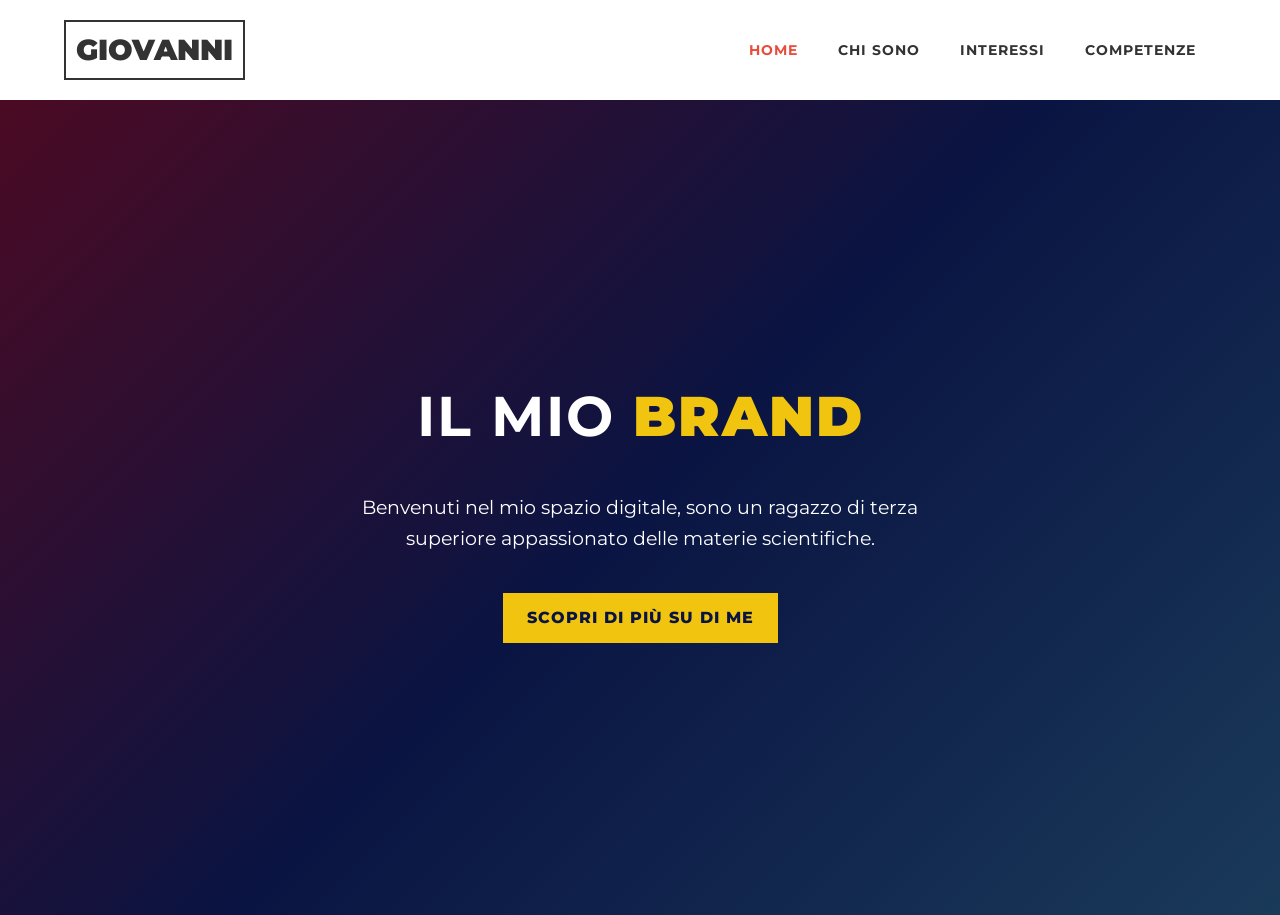
<file: index.html>
<!DOCTYPE html>
<html lang="it">
<head>
    <meta charset="UTF-8">
    <title>Il Mio Brand | Home</title>
    <link rel="stylesheet" href="style.css">
    <link href="https://fonts.googleapis.com/css2?family=Montserrat:wght@400;700;900&display=swap" rel="stylesheet">
	
	
</head>
<body>
    <header>
        <nav class="navbar">
            <div class="logo-text">GIOVANNI</div>
            <ul class="nav-links">
                <li><a href="index.html" class="active">HOME</a></li>
                <li><a href="chi-sono.html">CHI SONO</a></li>
                <li><a href="interessi.html">INTERESSI</a></li>
                <li><a href="competenze.html">COMPETENZE</a></li>
            </ul>
        </nav>
    </header>

    <main class="main-container">
        <div class="content-section">
            <h1>IL MIO <span class="gold-text">BRAND</span></h1>
            <p class="description">
                Benvenuti nel mio spazio digitale, sono un ragazzo di terza superiore appassionato delle materie scientifiche.
            </p>
            <a href="chi-sono.html" class="cta-button">SCOPRI DI PIÙ SU DI ME</a>
        </div>
        
    </main>
	
	
</body>
</html>
</file>
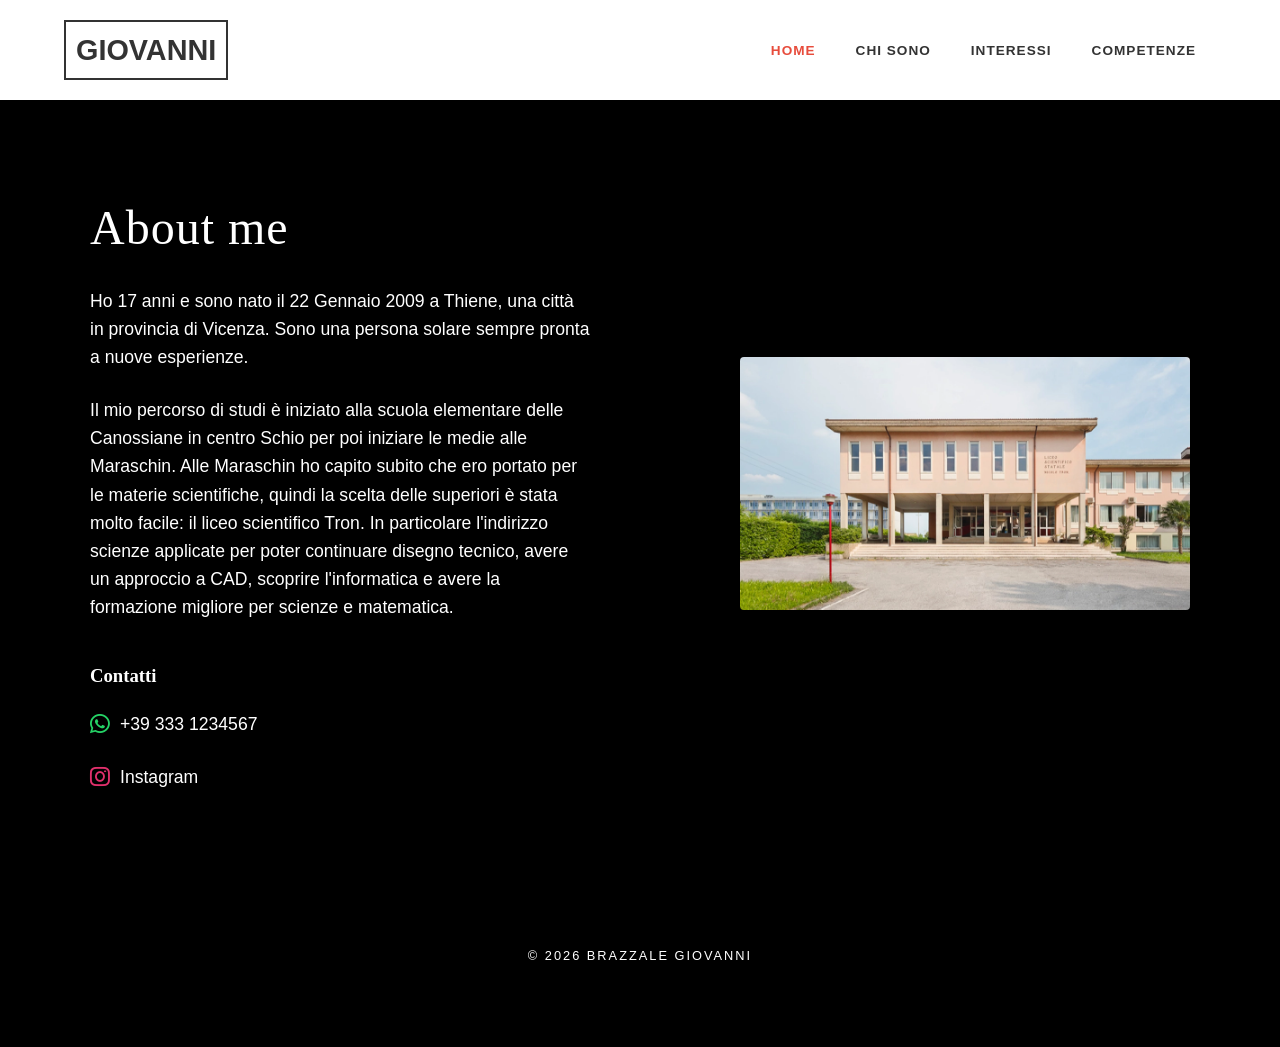
<file: chi-sono.html>
<!DOCTYPE html>
<html lang="it">
<head>
    <meta charset="UTF-8">
    <meta name="viewport" content="width=device-width, initial-scale=1.0">
    <title>Il mio Brand | Chi sono</title>
	
	<link rel="stylesheet" href="https://cdnjs.cloudflare.com/ajax/libs/font-awesome/6.0.0/css/all.min.css">
	
    <style>
       
	   
	   .logo-text {
    font-size: 1.8rem;
    font-weight: 900;
    color: #333;
    border: 2px solid #333;
    padding: 5px 10px;
}
	   header {
    background: white;
    padding: 20px 5%;
}

.navbar {
    display: flex;
    justify-content: space-between;
    align-items: center;
}

.nav-links {
    display: flex;
    list-style: none;
    align-items: center;
}

.nav-links li {
    margin: 0 20px;
}

.nav-links a {
    text-decoration: none;
    color: #333;
    font-weight: 700;
    font-size: 0.85rem;
    letter-spacing: 1px;
    transition: 0.3s;
}

.nav-links a:hover, .nav-links a.active {
    color: #e74c3c;
}
	   
	   
        body {
            margin: 0;
            padding: 0;
            background-color: #000;
            color: #ffffff;
            font-family: 'Arial', sans-serif; 
            line-height: 1.6;
        }

        
        .container {
            max-width: 1100px;
            margin: 0 auto;
            padding: 80px 20px;
            display: flex;
            justify-content: space-between;
            align-items: flex-start;
            gap: 50px;
        }

        
        .content-section {
            flex: 1;
        }

       
        h2 {
            font-family: 'Times New Roman', serif;
            font-size: 3rem;
            font-weight: normal;
            margin-bottom: 30px;
            letter-spacing: 1px;
        }

        
        p {
            font-size: 1rem;
            color: #e0e0e0;
            margin-bottom: 25px;
            max-width: 500px;
        }

        
        .contact-section {
            margin-top: 60px;
        }

        .contact-section a {
            color: #ffffff;
            text-decoration: underline;
            display: block;
            margin-top: 10px;
        }

		
		
		.social-link {
    color: white;
    text-decoration: none;
    font-size: 1.1rem;
    display: flex;
    align-items: center;
    gap: 10px; 
    margin-bottom: 15px;
    transition: opacity 0.3s;
}

.social-link:hover {
    opacity: 0.7; 
}

.fa-whatsapp {
    color: #25D366; 
    font-size: 1.4rem;
}

.fa-instagram {
    color: #E1306C; 
    font-size: 1.4rem;
}

 footer {
            text-align: center;
            padding: 80px 20px;
            font-size: 0.8rem;
            letter-spacing: 2px;
            text-transform: uppercase;
        }
		
		
    </style>
</head>
<body>

 <header>
        <nav class="navbar">
            <div class="logo-text">GIOVANNI</div>
            <ul class="nav-links">
                <li><a href="index.html" class="active">HOME</a></li>
                <li><a href="chi-sono.html">CHI SONO</a></li>
                <li><a href="interessi.html">INTERESSI</a></li>
                <li><a href="competenze.html">COMPETENZE</a></li>
            </ul>
        </nav>
    </header>
    
 <div style="display: flex; align-items: center; gap: 50px; max-width: 1100px; margin: 0 auto; padding: 50px;">

    <div style="flex: 1;">
        <h2 style="font-family: 'Times New Roman', serif; font-size: 3rem; margin-bottom: 20px;">About me</h2>
        
        <p style="font-size: 1.1rem; line-height: 1.6; color: #fff;">
            Ho 17 anni e sono nato il 22 Gennaio 2009 a Thiene, una città in provincia di Vicenza. Sono una persona solare sempre pronta a nuove esperienze.
        </p>
		
		<p style="font-size: 1.1rem; line-height: 1.6; color: #fff;">  Il mio percorso di studi è iniziato alla scuola elementare delle Canossiane in centro Schio per poi iniziare le medie alle Maraschin.
				Alle Maraschin ho capito subito che ero portato per le materie scientifiche, quindi la scelta delle superiori è stata molto facile: il liceo scientifico Tron.
				In particolare l'indirizzo scienze applicate per poter continuare disegno tecnico, avere un approccio a CAD, scoprire l'informatica e avere la formazione migliore per scienze e matematica.   </p>

        <div style="margin-top: 40px;">
            <h3 style="font-family: serif;">Contatti</h3>
           <p>
        <a href="https://wa.me/3925771438" target="_blank" class="social-link">
            <i class="fab fa-whatsapp"></i> +39 333 1234567
        </a>
    </p>

    <p>
        <a href="https://instagram.com/giovanni.braz" target="_blank" class="social-link">
            <i class="fab fa-instagram"></i> Instagram
        </a>
    </p>
        </div>
    </div>

    <div style="flex: 0 0 450px;"> <img src="file/193.webp" alt="La mia scuola" 
             style="width: 100%; height: auto; border-radius: 4px; display: block;">
    </div>

</div>

 <footer>
        &copy; 2026 Brazzale Giovanni 
    </footer>

</body>
</html>
</file>
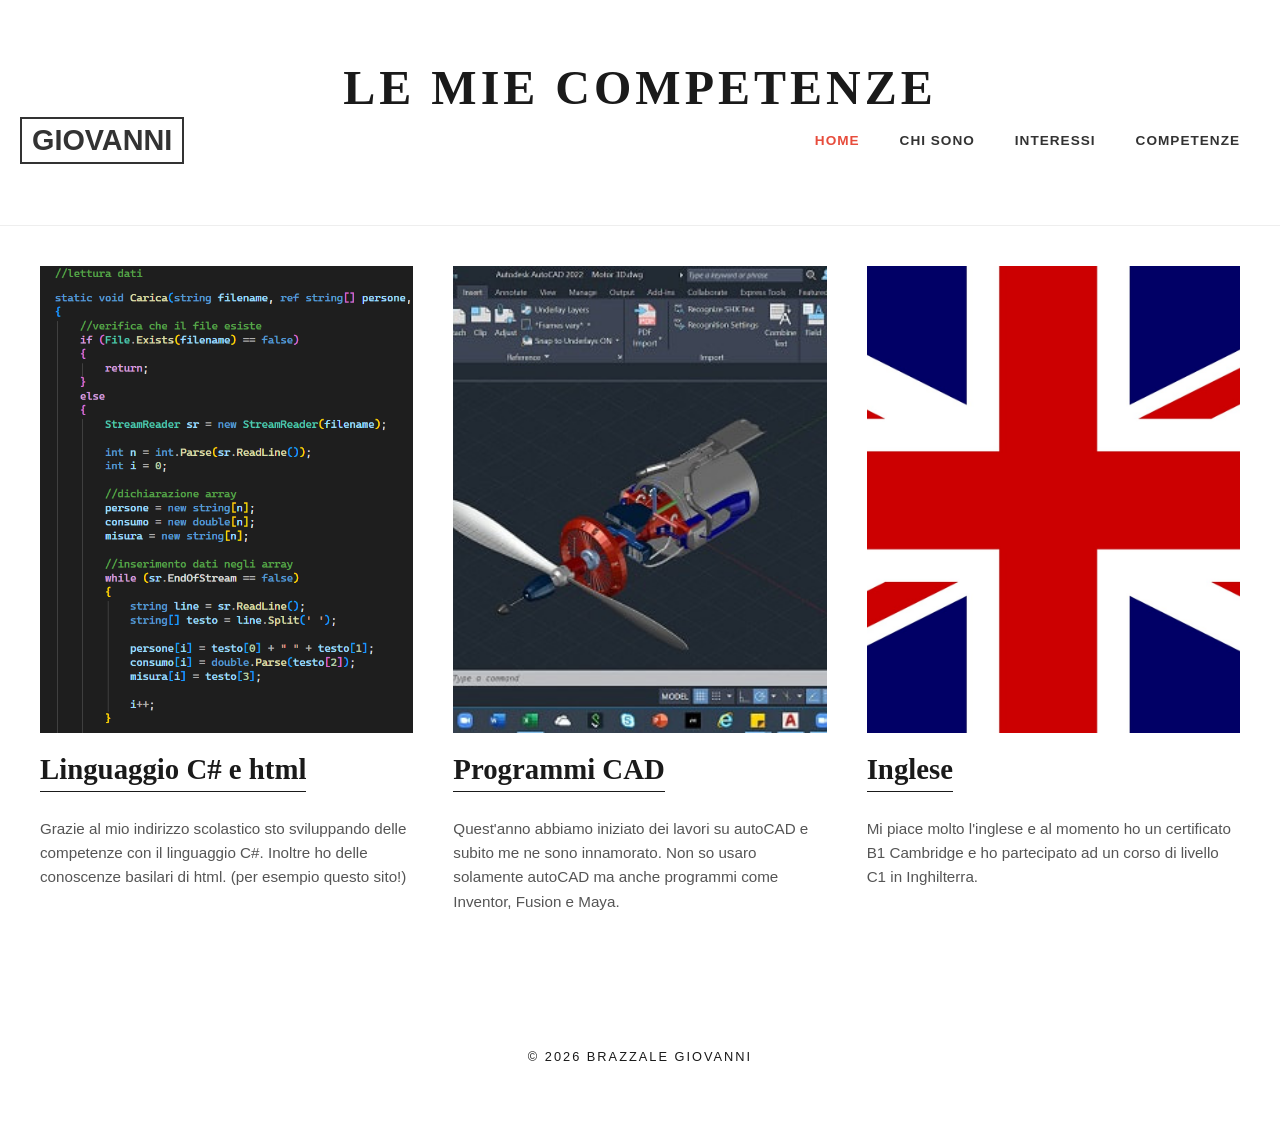
<file: competenze.html>
<!DOCTYPE html>
<html lang="it">
<head>
    <meta charset="UTF-8">
    <meta name="viewport" content="width=device-width, initial-scale=1.0">
    <title>Il mio brand | Competenze</title>
	
	<style>
			   .logo-text {
    font-size: 1.8rem;
    font-weight: 900;
    color: #333;
    border: 2px solid #333;
    padding: 5px 10px;
}
	   header {
    background: white;
    padding: 20px 5%;
}

.navbar {
    display: flex;
    justify-content: space-between;
    align-items: center;
}

.nav-links {
    display: flex;
    list-style: none;
    align-items: center;
}

.nav-links li {
    margin: 0 20px;
}

.nav-links a {
    text-decoration: none;
    color: #333;
    font-weight: 700;
    font-size: 0.85rem;
    letter-spacing: 1px;
    transition: 0.3s;
}

.nav-links a:hover, .nav-links a.active {
    color: #e74c3c;
}
      body {
            margin: 0;
            padding: 0;
            color: #1a1a1a;
            font-family: 'Arial', sans-serif;
            -webkit-font-smoothing: antialiased;
        }

        header {
            padding: 60px 20px;
            text-align: center;
            border-bottom: 1px solid #eee;
        }

        h1 {
            font-family: 'Times New Roman', serif;
            font-size: 3rem;
            text-transform: uppercase;
            letter-spacing: 4px;
            margin: 0;
        }

        
        .passioni-grid {
            max-width: 1200px;
            margin: 40px auto;
            padding: 0 20px;
            display: grid;
            grid-template-columns: repeat(auto-fit, minmax(350px, 1fr));
            gap: 60px 40px; 
        }

        
        .passion-item {
            display: flex;
            flex-direction: column;
            transition: transform 0.3s ease;
        }

        .passion-item:hover {
            transform: translateY(-5px); 
        }

        .image {
            width: 100%;
            aspect-ratio: 4 / 5; 
            overflow: hidden;
            background-color: #f0f0f0;
            margin-bottom: 20px;
        }

        .image img {
            width: 100%;
            height: 100%;
            object-fit: cover; 
            transition: scale 0.5s ease;
        }

        .passion-item:hover img {
            scale: 1.05;
        }

        .passion-info h2 {
            font-family: 'Times New Roman', serif;
            font-size: 1.8rem;
            margin: 0 0 10px 0;
            border-bottom: 1px solid #1a1a1a;
            display: inline-block;
            padding-bottom: 5px;
        }

        .passion-info p {
            font-size: 0.95rem;
            line-height: 1.6;
            color: #555;
            margin-top: 15px;
        }

       
        footer {
            text-align: center;
            padding: 80px 20px;
            font-size: 0.8rem;
            letter-spacing: 2px;
            text-transform: uppercase;
        }

       
        @media (max-width: 600px) {
            .passions-grid {
                grid-template-columns: 1fr;
            }
            h1 { font-size: 2rem; }
        }
</style>

	
</head>

<header>

             <h1> Le mie competenze </h1>


        <nav class="navbar">
            <div class="logo-text">GIOVANNI</div>
            <ul class="nav-links">
                <li><a href="index.html" class="active">HOME</a></li>
                <li><a href="chi-sono.html">CHI SONO</a></li>
                <li><a href="interessi.html">INTERESSI</a></li>
                <li><a href="competenze.html">COMPETENZE</a></li>
            </ul>
        </nav>
    </header>
	
	<body>
	
	 <main class="passioni-grid">
        
        <article class="passion-item">
            <div class="image">
                <img src="file/c1.png" alt="informatica">
            </div>
            <div class="passion-info">
                <h2>Linguaggio C# e html</h2>
                <p>Grazie al mio indirizzo scolastico sto sviluppando delle competenze con il linguaggio C#. Inoltre ho delle conoscenze basilari di html. (per esempio questo sito!)</p>
            </div>
        </article>

        <article class="passion-item">
            <div class="image">
                <img src="file/cad.jpg" alt="cad">
            </div>
            <div class="passion-info">
                <h2>Programmi CAD</h2>
                <p>Quest'anno abbiamo iniziato dei lavori su autoCAD e subito me ne sono innamorato. Non so usaro solamente autoCAD ma anche programmi come Inventor, Fusion e Maya.</p>
            </div>
        </article>

        <article class="passion-item">
            <div class="image">
                <img src="file/i.jpg" alt="inglese">
            </div>
            <div class="passion-info">
                <h2>Inglese</h2>
                <p>Mi piace molto l'inglese e al momento ho un certificato B1 Cambridge e ho partecipato ad un corso di livello C1 in Inghilterra.</p>
            </div>
        </article>

    </main>

    <footer>
        &copy; 2026 Brazzale Giovanni
    </footer>

	
	</body>
	
</html>
</file>
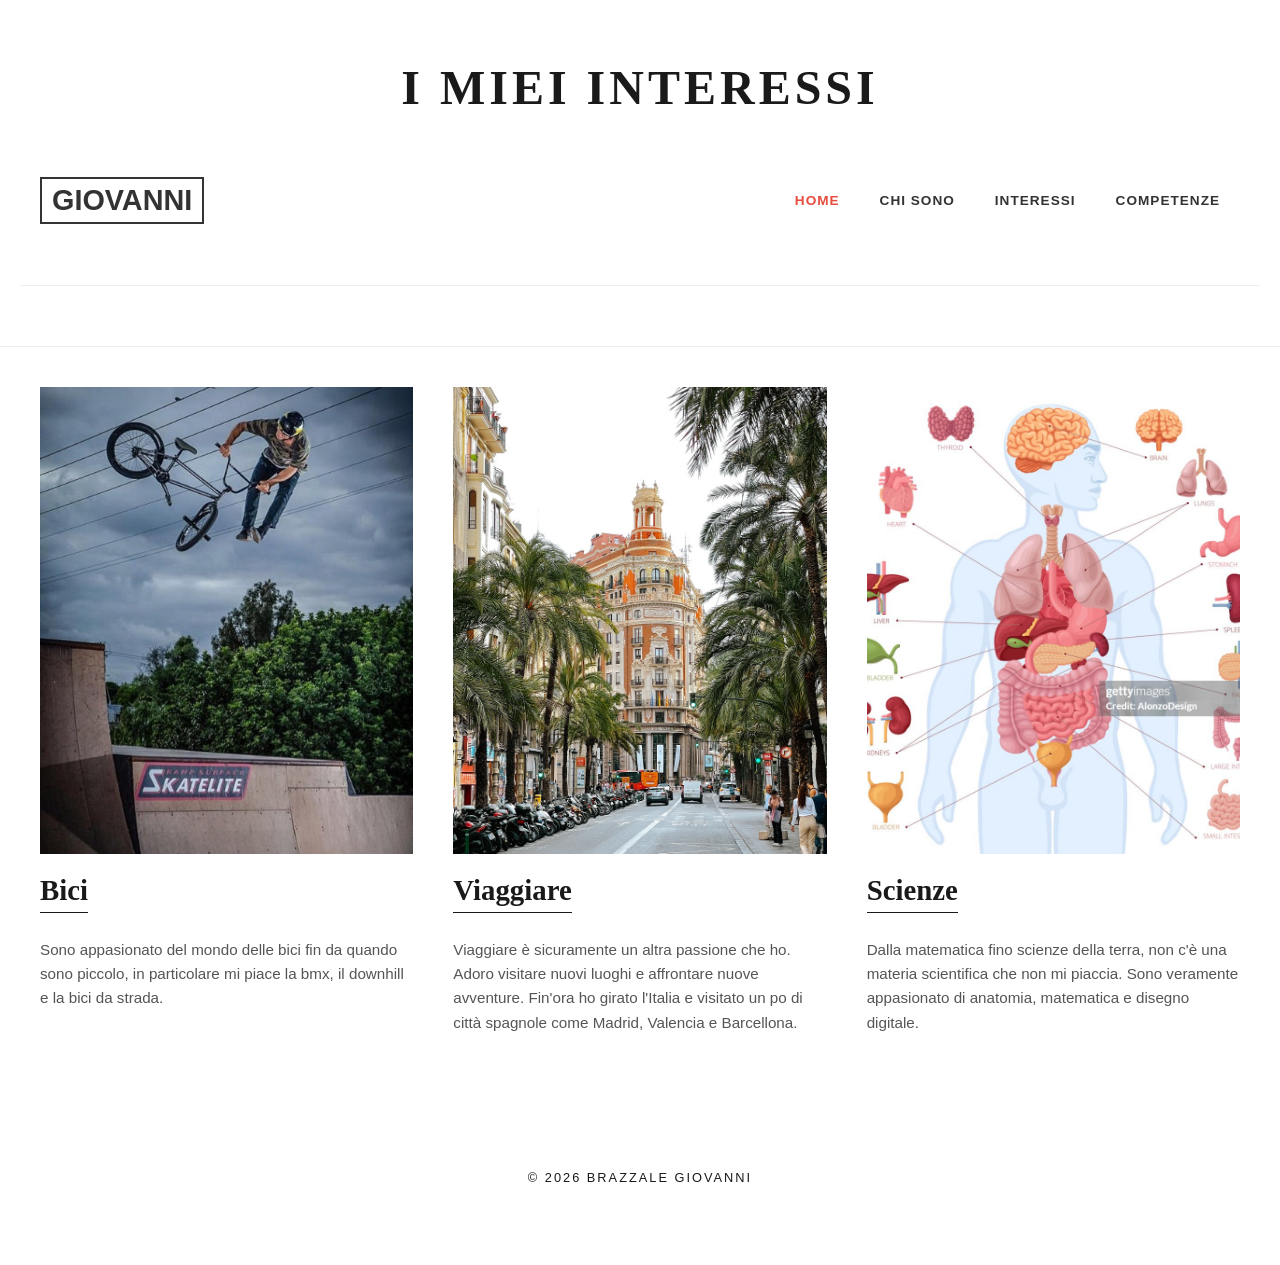
<file: interessi.html>
<!DOCTYPE html>
<html lang="it">
<head>
    <meta charset="UTF-8">
    <meta name="viewport" content="width=device-width, initial-scale=1.0">
    <title>Il mio brand | Interessi</title>
    <style>
	
		   .logo-text {
    font-size: 1.8rem;
    font-weight: 900;
    color: #333;
    border: 2px solid #333;
    padding: 5px 10px;
}
	   header {
    background: white;
    padding: 20px 5%;
}

.navbar {
    display: flex;
    justify-content: space-between;
    align-items: center;
}

.nav-links {
    display: flex;
    list-style: none;
    align-items: center;
}

.nav-links li {
    margin: 0 20px;
}

.nav-links a {
    text-decoration: none;
    color: #333;
    font-weight: 700;
    font-size: 0.85rem;
    letter-spacing: 1px;
    transition: 0.3s;
}

.nav-links a:hover, .nav-links a.active {
    color: #e74c3c;
}

        body {
            margin: 0;
            padding: 0;
            color: #1a1a1a;
            font-family: 'Arial', sans-serif;
            -webkit-font-smoothing: antialiased;
        }

        header {
            padding: 60px 20px;
            text-align: center;
            border-bottom: 1px solid #eee;
        }

        h1 {
            font-family: 'Times New Roman', serif;
            font-size: 3rem;
            text-transform: uppercase;
            letter-spacing: 4px;
            margin: 0;
        }

        
        .passioni-grid {
            max-width: 1200px;
            margin: 40px auto;
            padding: 0 20px;
            display: grid;
            grid-template-columns: repeat(auto-fit, minmax(350px, 1fr));
            gap: 60px 40px; 
        }

        
        .passion-item {
            display: flex;
            flex-direction: column;
            transition: transform 0.3s ease;
        }

        .passion-item:hover {
            transform: translateY(-5px); 
        }

        .image {
            width: 100%;
            aspect-ratio: 4 / 5; 
            overflow: hidden;
            background-color: #f0f0f0;
            margin-bottom: 20px;
        }

        .image img {
            width: 100%;
            height: 100%;
            object-fit: cover; 
            transition: scale 0.5s ease;
        }

        .passion-item:hover img {
            scale: 1.05;
        }

        .passion-info h2 {
            font-family: 'Times New Roman', serif;
            font-size: 1.8rem;
            margin: 0 0 10px 0;
            border-bottom: 1px solid #1a1a1a;
            display: inline-block;
            padding-bottom: 5px;
        }

        .passion-info p {
            font-size: 0.95rem;
            line-height: 1.6;
            color: #555;
            margin-top: 15px;
        }

       
        footer {
            text-align: center;
            padding: 80px 20px;
            font-size: 0.8rem;
            letter-spacing: 2px;
            text-transform: uppercase;
        }

       
        @media (max-width: 600px) {
            .passions-grid {
                grid-template-columns: 1fr;
            }
            h1 { font-size: 2rem; }
        }
    </style>
</head>


    <header>
        <h1>I miei interessi</h1>
		
		<header>
        <nav class="navbar">
            <div class="logo-text">GIOVANNI</div>
            <ul class="nav-links">
                <li><a href="index.html" class="active">HOME</a></li>
                <li><a href="chi-sono.html">CHI SONO</a></li>
                <li><a href="interessi.html">INTERESSI</a></li>
                <li><a href="competenze.html">COMPETENZE</a></li>
            </ul>
        </nav>
    </header>
    </header>

    <main class="passioni-grid">
        
        <article class="passion-item">
            <div class="image">
                <img src="file/bmx.jpg" alt="Bici">
            </div>
            <div class="passion-info">
                <h2>Bici</h2>
                <p>Sono appasionato del mondo delle bici fin da quando sono piccolo, in particolare mi piace la bmx, il downhill e la bici da strada.</p>
            </div>
        </article>

        <article class="passion-item">
            <div class="image">
                <img src="file/valencia.jpg" alt="Viaggi">
            </div>
            <div class="passion-info">
                <h2>Viaggiare</h2>
                <p>Viaggiare è sicuramente un altra passione che ho. Adoro visitare nuovi luoghi e affrontare nuove avventure.
				Fin'ora ho girato l'Italia e visitato un po di città spagnole come Madrid, Valencia e Barcellona.</p>
            </div>
        </article>

        <article class="passion-item">
            <div class="image">
                <img src="file/an.jpg" alt="Scienze">
            </div>
            <div class="passion-info">
                <h2>Scienze</h2>
                <p>Dalla matematica fino scienze della terra, non c'è una materia scientifica che non mi piaccia. Sono veramente appasionato di anatomia, matematica e disegno digitale.</p>
            </div>
        </article>

    </main>

    <footer>
        &copy; 2026 Brazzale Giovanni
    </footer>


</html>
</file>
<file: style.css>
* {
    margin: 0;
    padding: 0;
    box-sizing: border-box;
}

body {
    font-family: 'Montserrat', sans-serif;
    background-color: #0a1442;
    color: white;
    line-height: 1.6;
}


header {
    background: white;
    padding: 20px 5%;
}

.navbar {
    display: flex;
    justify-content: space-between;
    align-items: center;
}

.nav-links {
    display: flex;
    list-style: none;
    align-items: center;
}

.nav-links li {
    margin: 0 20px;
}

.nav-links a {
    text-decoration: none;
    color: #333;
    font-weight: 700;
    font-size: 0.85rem;
    letter-spacing: 1px;
    transition: 0.3s;
}

.nav-links a:hover, .nav-links a.active {
    color: #e74c3c;
}

.logo-text {
    font-size: 1.8rem;
    font-weight: 900;
    color: #333;
    border: 2px solid #333;
    padding: 5px 10px;
}


.main-container {
    display: flex;
    min-height: calc(100vh - 85px);
    background: linear-gradient(135deg, #4b0a23 0%, #0a1442 50%, #1a3a5a 100%);
}

.content-section {
    flex: 1;
    padding: 8% 10%;
    display: flex;
    flex-direction: column;
    justify-content: center;
	align-items: center;
	text-align: center;
}



h1 {
    font-size: 3.5rem;
    letter-spacing: 2px;
    margin-bottom: 10px;
    text-transform: uppercase;
}

.gold-text {
    color: #f1c40f;
    font-weight: 900;
}

.description {
    font-size: 1.2rem;
    margin: 20px 0 40px 0;
    max-width: 600px;
}

.cta-button {
    display: inline-block;
    background-color: #f1c40f;
    color: #0a1442;
    padding: 12px 24px;
    text-decoration: none;
    font-weight: 800;
    letter-spacing: 1px;
    transition: transform 0.3s;
}

.cta-button:hover {
    transform: scale(1.05);
}


.grid {
    display: grid;
    grid-template-columns: repeat(auto-fit, minmax(250px, 1fr));
    gap: 20px;
    margin-top: 30px;
}

.card {
    background: rgba(255, 255, 255, 0.1);
    padding: 20px;
    border-left: 4px solid #f1c40f;
}
</file>
